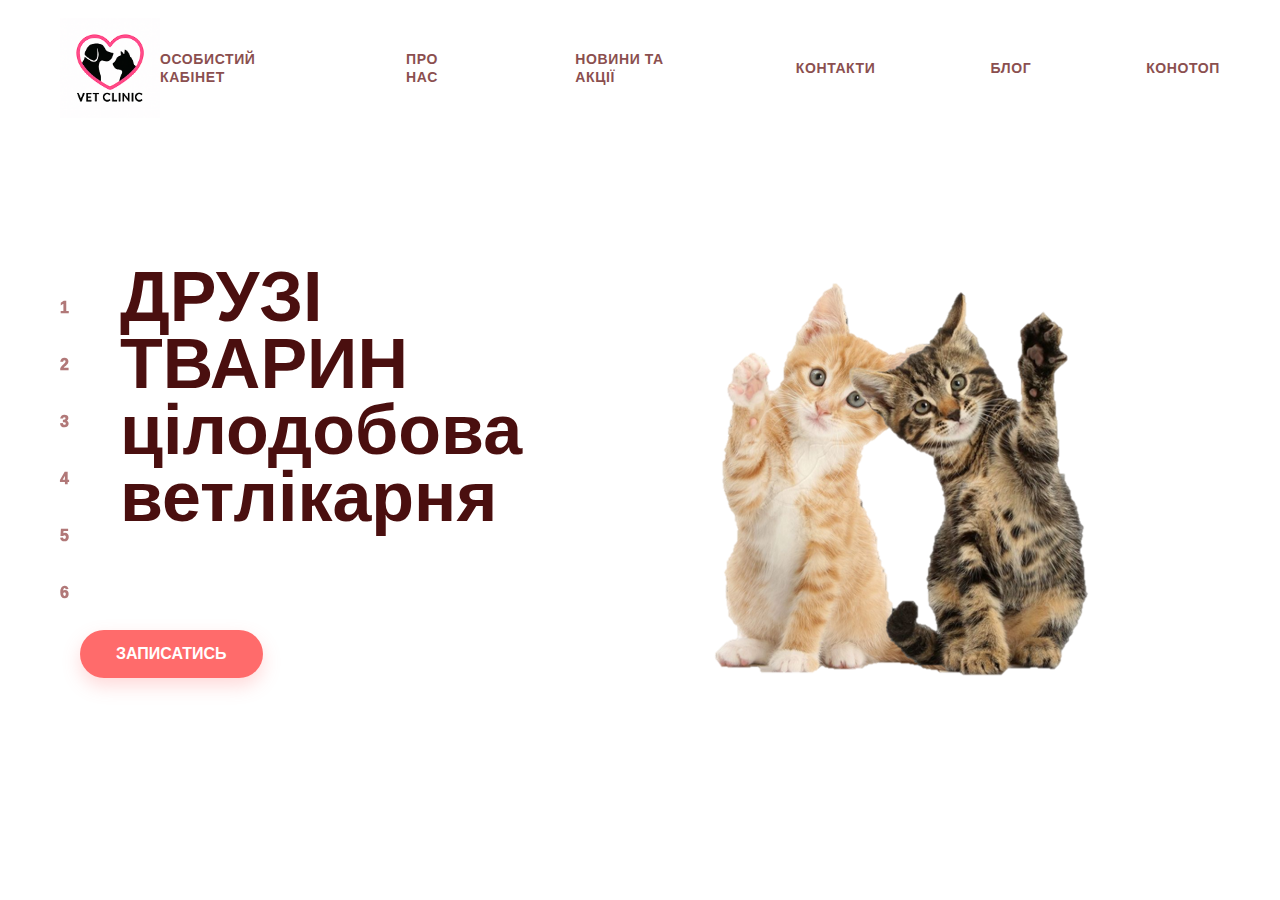
<file: index.html>
<!DOCTYPE html>
<html lang="uk">
<head>
  <meta charset="utf-8">
  <meta name="viewport" content="width=device-width,initial-scale=1">
  <title>Друзі Тварин - Цілодобова ветлікарня</title>
  <link rel="stylesheet" href="css/style.css">
</head>
<body>

  <header class="site-header">
    <div class="logo" style="text-align:center;">
  <img src="images/logo.png.png" alt="logo" style="width: 100px; height:auto;">
</div>

    <nav class="main-nav">
      <ul>
        <li><a href="#">ОСОБИСТИЙ КАБІНЕТ</a></li>
        <li><a href="#">ПРО НАС</a></li>
        <li><a href="#">НОВИНИ ТА АКЦІЇ</a></li>
        <li><a href="#">КОНТАКТИ</a></li>
        <li><a href="#">БЛОГ</a></li>
        <li><a href="#">КОНОТОП</a></li>
      </ul>
    </nav>
  </header>

  

  <main class="hero">
    
  <section class="hero-text">
  <h1>ДРУЗІ ТВАРИН<br>цілодобова<br>ветлікарня</h1>

  <!-- Контейнер для кнопки -->
  <div style="margin-top:50px; padding-left: 5 0px;">
    <a class="btn" href="recording.html">ЗАПИСАТИСЬ</a>
  </div>
</section>



    <figure class="hero-image">
      <img src="images/cats.png.png" alt="Котики" style="max-width:500px;">

    </figure>
  </main>

  <aside class="sidebar">
  <ol>
    <li>1</li>
    <li>2</li>
    <li>3</li>
    <li>4</li>
    <li>5</li>
    <li>6</li>
  </ol>
</aside>


</body>
</html>
</file>
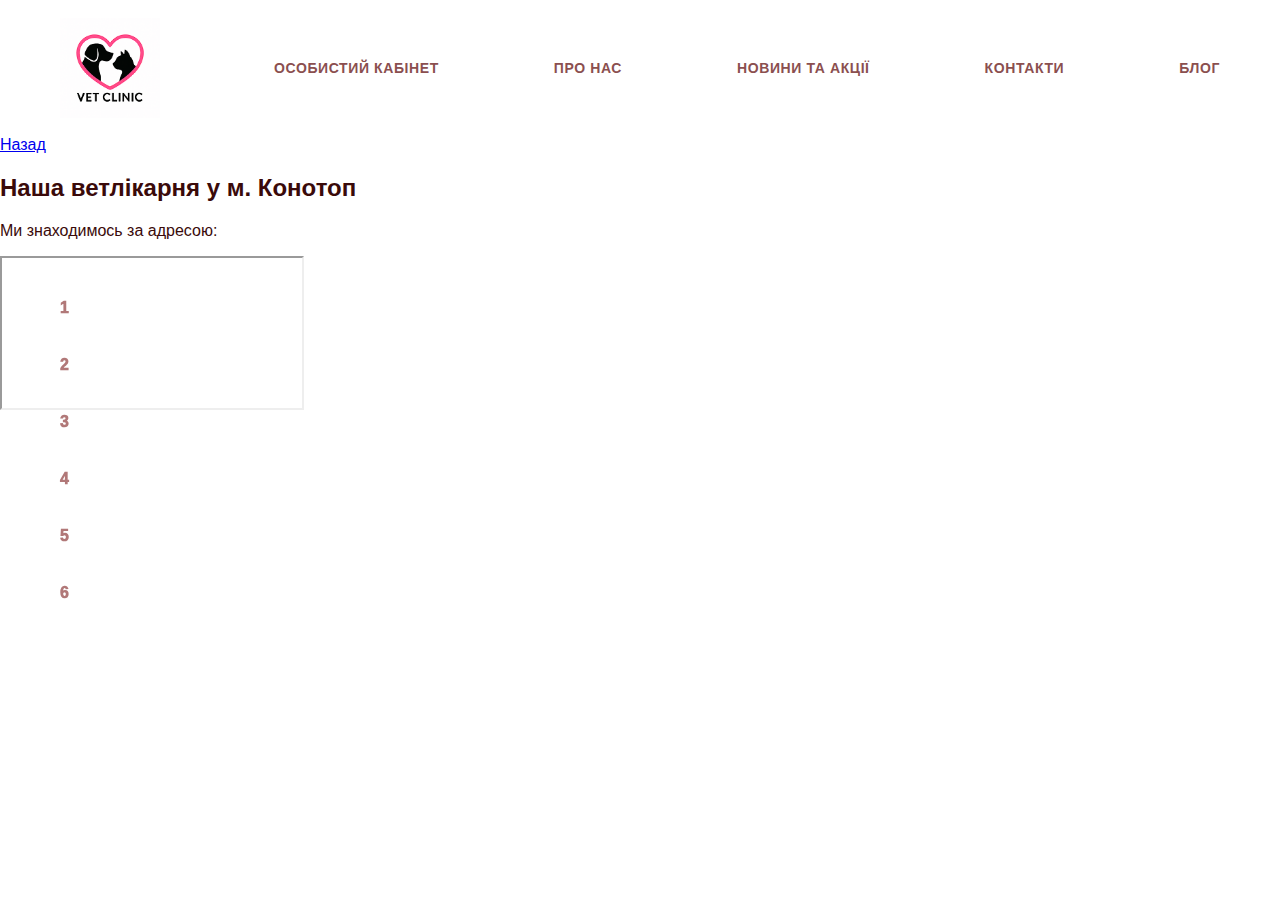
<file: konotop.html>
<!DOCTYPE html>
<html lang="uk">
<head>
  <meta charset="utf-8">
  <meta name="viewport" content="width=device-width, initial-scale=1">
  <title>Конотоп - Друзі Тварин</title>
  <link rel="stylesheet" href="css/style.css">
  
</head>
<body>

  <!-- верхня панель як на головній -->
  <header class="site-header">
    <div class="logo" style="text-align:center;">
      <img src="images/logo.png.png" alt="logo" style="width: 100px; height:auto;">
    </div>
    <nav class="main-nav">
      <ul>
        <li><a href="#">ОСОБИСТИЙ КАБІНЕТ</a></li>
        <li><a href="#">ПРО НАС</a></li>
        <li><a href="#">НОВИНИ ТА АКЦІЇ</a></li>
        <li><a href="#">КОНТАКТИ</a></li>
        <li><a href="#">БЛОГ</a></li>
      </ul>
    </nav>
  </header>

  <!-- блок з картою -->
  <section class="map-page">
    <a href="index.html" class="back-link">Назад</a>
    <h2>Наша ветлікарня у м. Конотоп</h2>
    <p>Ми знаходимось за адресою:</p>
    <iframe 
      src="https://www.google.com/maps/embed?pb=!1m18!1m12!1m3!1d2563.632703891982!2d33.2003!3d51.2403!2m3!1f0!2f0!3f0!3m2!1i1024!2i768!4f13.1!3m3!1m2!1s0x412901d62e50b5f1%3A0x1234567890abcdef!2z0JrQvtC90YHRgtCw0L3QvtGB0YLRjCwgS29ub3RvcA!5e0!3m2!1suk!2sua!4v1695908400000!5m2!1suk!2sua" 
      allowfullscreen="" loading="lazy">
    </iframe>
    
    <!-- просте посилання назад -->
   

    
  </section>

  </main>

  <aside class="sidebar">
  <ol>
    <li>1</li>
    <li>2</li>
    <li>3</li>
    <li>4</li>
    <li>5</li>
    <li>6</li>
  </ol>
</aside>

</body>
</html>
</file>
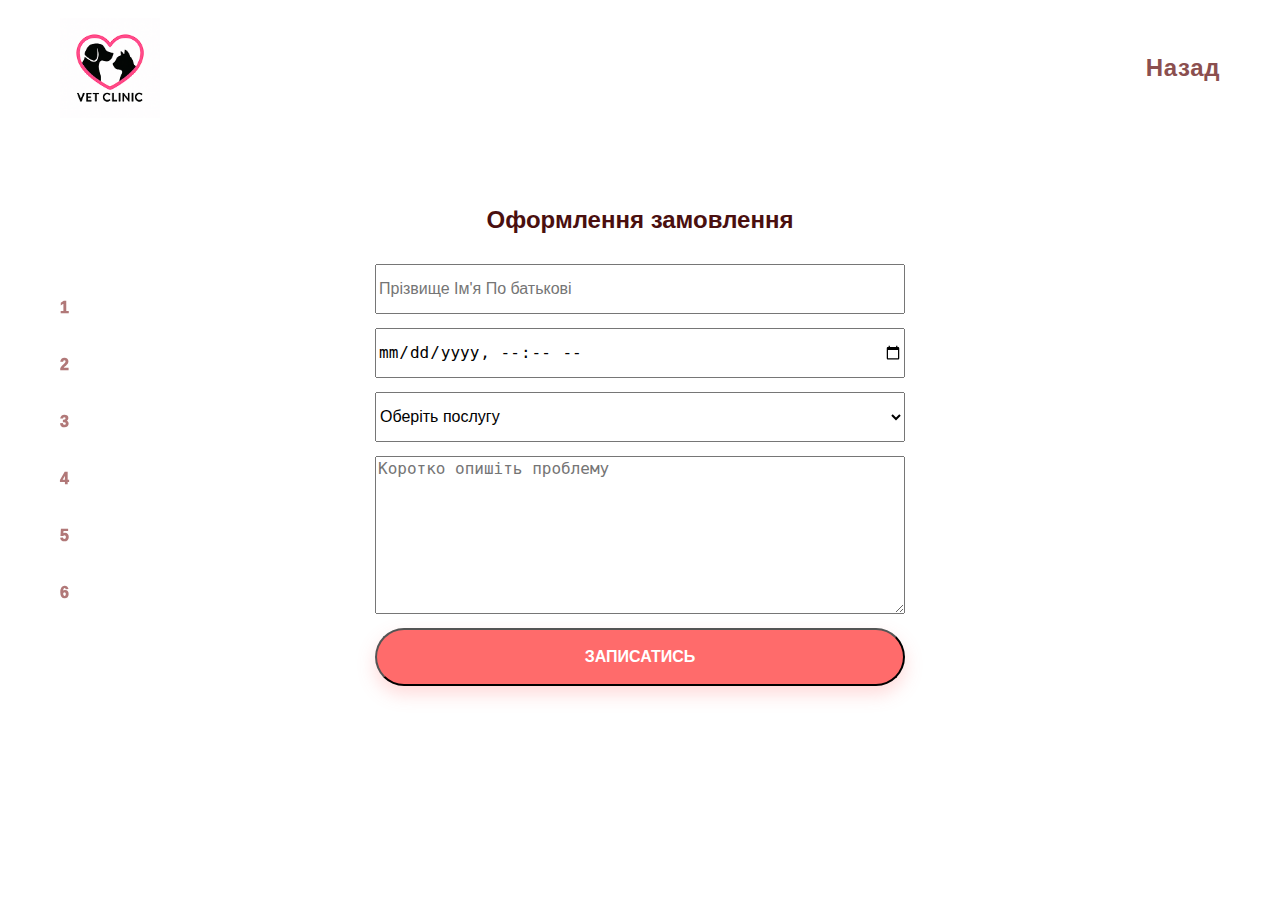
<file: recording.html>
<!DOCTYPE html>
<html lang="uk">
<head>
  <meta charset="utf-8">
  <meta name="viewport" content="width=device-width,initial-scale=1">
  <title>Запис на прийом</title>
  <link rel="stylesheet" href="css/style.css">
</head>
<body>
  <header class="site-header">
    <img src="images/logo.png.png" alt="logo" style="width: 100px; height:auto;">
    <nav class="main-nav">
      <ul>
  <li><a href="index.html" style="font-size:24px; font-weight:bold;">Назад</a></li>
    </ul>




    </nav>
  </header>


  <main style="padding: 50px;">
    <h2 style="text-align:center; color:#4a0f0f;">Оформлення замовлення</h2>
    <form style="max-width: 530px; margin: 30px auto; display:flex; flex-direction:column; gap: 14px;">
  <input type="text" name="fullname" placeholder="Прізвище Ім'я По батькові" required style="height:50px; font-size:16px;">
  <input type="datetime-local" name="datetime" required style="height: 50px; font-size:16px;">
  <select name="service" required style="height:50px; font-size:16px;">
    <option value="">Оберіть послугу</option>
    <option value="consult">Консультація</option>
    <option value="vacc">Вакцинація</option>
    <option value="groom">Стрижка</option>
  </select>
  <textarea name="notes" rows="8" placeholder="Коротко опишіть проблему" style="font-size:16px;"></textarea>
  <button class="btn" type="submit" style="padding:18px 36px; font-size:16px;">ЗАПИСАТИСЬ</button>
</form>

  </main>

  <aside class="sidebar">
  <ol>
    <li>1</li>
    <li>2</li>
    <li>3</li>
    <li>4</li>
    <li>5</li>
    <li>6</li>
  </ol>
</aside>
 
</body>
</html>
</file>
<file: css/style.css>
/* Базові стилі */
* { box-sizing: border-box; }
body {
  margin: 0;
  font-family: "Arial", sans-serif;
  color: #3a0a0a;
  background: #fff;
}

/* Шапка */
.site-header {
  display: flex;
  justify-content: space-between;
  align-items: center;
  padding: 18px 60px;
}
.logo img { height: 56px; display: block; }
.main-nav ul { 
  list-style: none; 
  margin: 0; 
  padding: 0; 
  display: flex; 
  gap: 115px; /* Збільшена відстань між пунктами меню */
  align-items: center; 
}
.main-nav a { 
  text-decoration: none; 
  color: #8b4f4f; 
  font-weight: 700; 
  font-size: 14px; 
  letter-spacing: 0.6px; 
}

/* Вертикальний індикатор (aside) */
.sidebar {
  position: fixed;
  left: 18px;
  top: 120px;
}
.sidebar ol { 
  margin: 0; 
  padding: 0; 
  list-style: none; 
  color: #b17878; 
  font-weight: 700; 
  line-height: 44px; 
}

/* Головний блок */
.hero {
  display: flex;
  align-items: center;
  justify-content: space-between;
  gap: 22px;
  padding: 60px 80px;
}
.hero-text h1 {
  font-size: 70px;
  line-height: 0.95;
  margin: 0 0 100px 40px; /* Лівий відступ для зсуву тексту правіше */
  color: #4a0f0f;
  font-weight: 800;
}

/* Кнопка */
.btn {
  display: inline-block;
  background: #ff6b6b;
  color: white;
  text-decoration: none;
  padding: 15px 36px;
  border-radius: 30px;
  box-shadow: 0 8px 18px rgba(255,107,107,0.25);
  font-weight: 700;
}

/* Підвал */
.site-footer { position: fixed; bottom: 18px; left: 110px; }
.site-footer .social { display: flex; gap: 16px; list-style: none; margin: 0; padding: 0; }
.site-footer img { width: 36px; height: 36px; display: block; }

@media (max-width: 900px) {
  .hero { flex-direction: column; padding: 40px; }
  .hero-text h1 { font-size: 38px; text-align: center; margin-left:0; }
  .hero-image img { max-width: 320px; }
  .site-header { padding: 10px 24px; }
  .sidebar { display: none; }
  .site-footer { left: 20px; }
  form button.btn { margin-left:0; } /* на мобільних кнопка під текстом */
}

.sidebar {
  position: fixed;   /* завжди зліва */
  left: 60px;        /* відступ від лівого краю */
  top: 50%;          /* центр по вертикалі */
  transform: translateY(-50%); /* зміщуємо на половину висоти, щоб по центру */
}

.sidebar ol {
  margin: 0;
  padding: 0;
  list-style: none;  
  font-weight: 1000;
  color: #b17878;
  line-height: 57px;  
}

.sidebar li {
  cursor: pointer;   
  transition: 0.3s;
}

.sidebar li:hover {
  color: #ff6b6b;    
}
</file>
